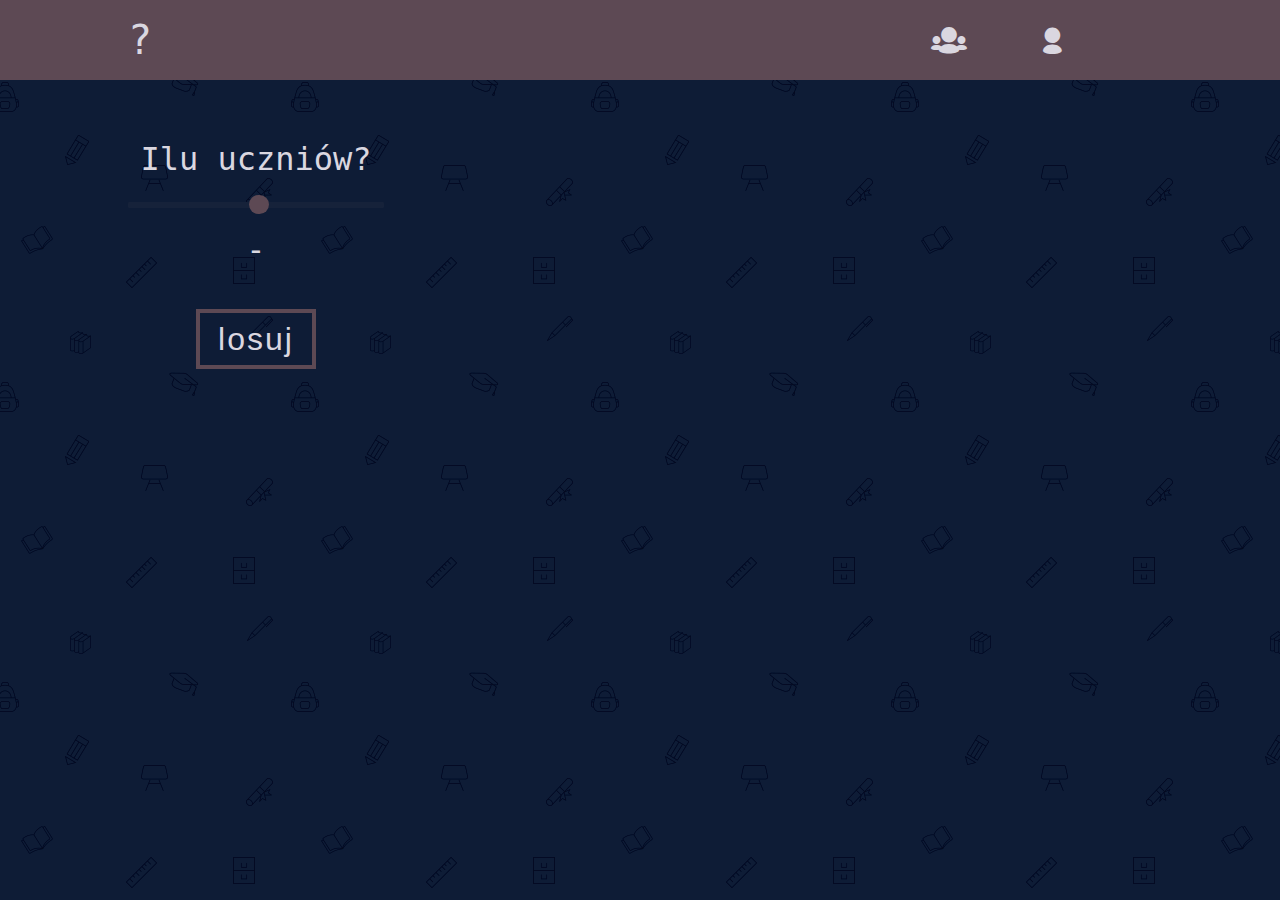
<file: jeden.html>
<!doctype html>
<head>
  <meta charset="utf-8">
  <title>Koło losujące wersja 2.0</title>
  <meta name="Szymon Nowacki">
  <link rel="stylesheet" href="css/styl.css">
  <link rel="stylesheet" href="css/gornyPanel.css">
  <link rel="stylesheet" href="css/suwak.css">
  <link rel="stylesheet" href="css/fontello.css"/>
  <link rel="stylesheet" href="css/przejscia.css"/>
  <link rel="stylesheet" href="css/responsywnosc.css"/>
  <link href="https://fonts.googleapis.com/css?family=Nova+Mono&display=swap" rel="stylesheet">

  <meta name='viewport' content='width=device-width, initial-scale=1.0'/>
  <style>
    .ikonka{
      font-size: 10rem;
    }
    .ikonka > span{
      font-size: 60px;
      position: relative;
    }
  </style>

</head>

<body>
  <nav id='baner'>
    <div id="logo"><a href='poradnik.html' id='nawigacja3'>?</a></div>
      <a href='index.html' id='nawigacja1'><i class='icon-users-1'></i></a>
      <a href='jeden.html' id='nawigacja2'><i class='icon-user-1'></i></a>
  </nav>
  <section id='pojemnik' class="przejscieLewo">
    <label for='uczniowie'>Ilu uczniów?</label>
    <input id='uczniowie' type='range' min='3' max='40'
    oninput="wyswietl(this.value, 'wyswietlUczniow2')" 
    onchange="wyswietl(this.value, 'wyswietlUczniow2')"/> 
    <div class="wyswietl" id='wyswietlUczniow2'>-</div>
    <input class='przycisk' type='submit' value='losuj' onclick='losujUcznia()'/>
 </section>
 <div id="wynik"></div>
 <div id='jajo'></div>

  <script src="js/losowaniePoj.js"></script>
  <script src="js/losowanieGrupa.js"></script>
  <script src='js/testy.js'></script>
  <script src="js/animacje.js"></script>
  <script src="js/listaUczniow.js"></script>
  <script src="https://ajax.googleapis.com/ajax/libs/jquery/3.4.1/jquery.min.js"></script>
  <script src='js/jajoWielkanocne.js'></script>

</body>
</html>
</file>
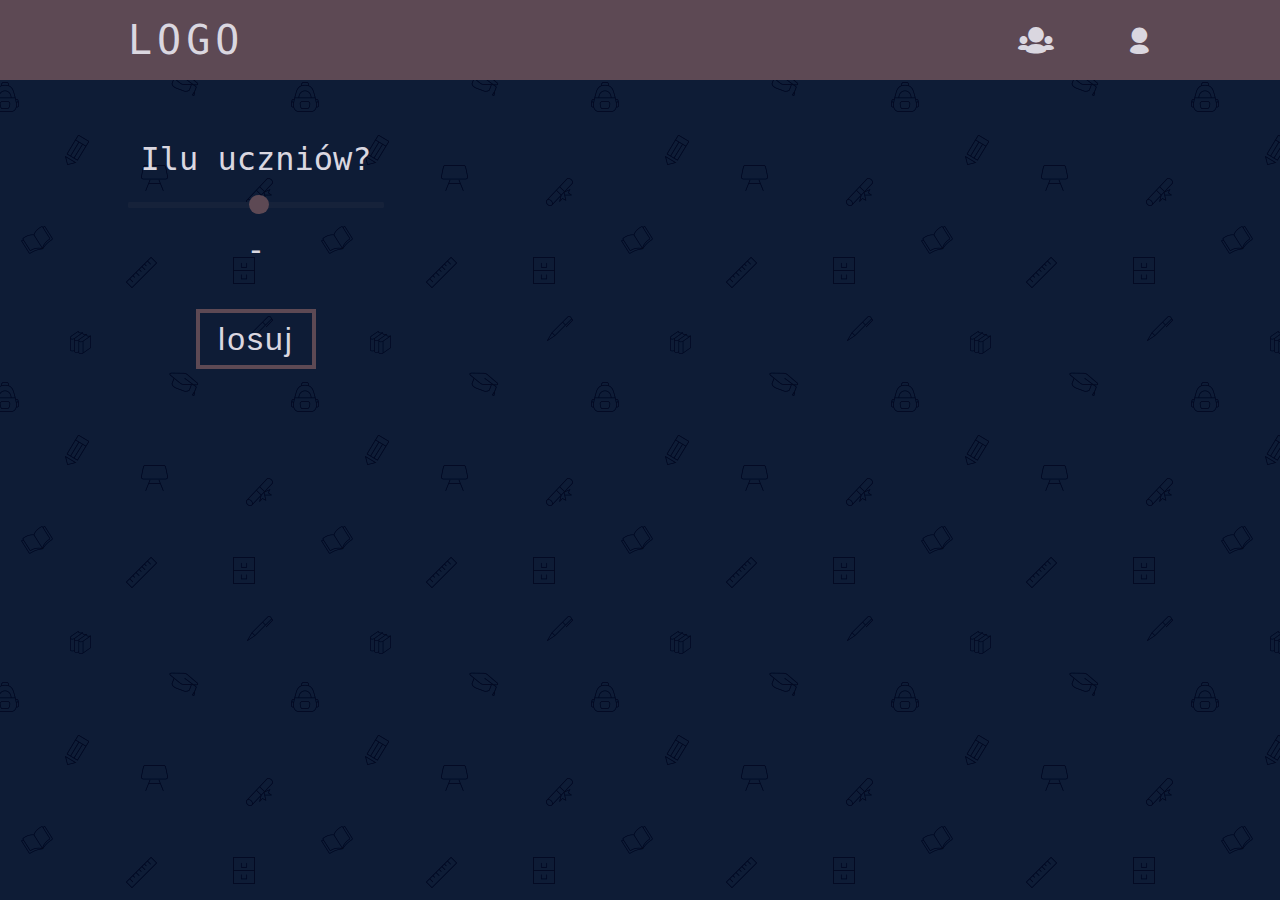
<file: losowaniePoj.html>
<!doctype html>
<head>
  <meta charset="utf-8">
  <title>Koło losujące wersja 2.0</title>
  <meta name="Szymon Nowacki">
  <link rel="stylesheet" href="css/styl.css">
  <link rel="stylesheet" href="css/gornyPanel.css">
  <link rel="stylesheet" href="css/suwak.css">
  <link rel="stylesheet" href="css/fontello.css"/>
  <link rel="stylesheet" href="css/przejscia.css"/>
  <link href="https://fonts.googleapis.com/css?family=Nova+Mono&display=swap" rel="stylesheet">
  <style>
    .ikonka{
      font-size: 10rem;
    }
    .ikonka > span{
      font-size: 60px;
      position: relative;
    }
  </style>

</head>

<body>
  <nav id='baner'>
      <div id="logo">LOGO</div>
      <a href='losowanieGrupa.html' class='nawigacja'><i class='icon-users-1'></i></a>
      <a href='losowaniePoj.html' class='nawigacja'><i class='icon-user-1'></i></a>
  </nav>
  <section id='pojemnik' class="przejscieLewo">
    <label for='uczniowie'>Ilu uczniów?</label>
    <input id='uczniowie' type='range' min='3' max='40'
    oninput="wyswietl(this.value, 'wyswietlUczniow2')" 
    onchange="wyswietl(this.value, 'wyswietlUczniow2')"/> 
    <div class="wyswietl" id='wyswietlUczniow2'>-</div>
    <input class='przycisk' type='submit' value='losuj' onclick='losujUcznia()'/>
 </section>
 <div id="wynik"></div>

  <script src="js/losowaniePoj.js"></script>
  <script src="js/losowanieGrupa.js"></script>
  <script src='js/testy.js'></script>
  <script src="js/animacje.js"></script>
  <script src="https://ajax.googleapis.com/ajax/libs/jquery/3.4.1/jquery.min.js"></script>

</body>
</html>
</file>
<file: css/styl.css>
body {
  margin: 0px;
  box-sizing: border-box;
  background-image: url(../img/school2.png);
  font-family: "PT Mono", monospace;
  -moz-user-select: none;
  -ms-user-select: none;
  user-select: none;
}

/*głowny obszar strony*/
#pojemnik {
  width: 40%;
  display: flex;
  flex-direction: column;
  align-items: center;
  margin-top: 60px;
  float: left;
}
#pojemnik > label,
.wyswietl {
  color: #dad7e0;
  font-size: xx-large;
}
.wyswietl {
  margin-bottom: 20px;
}
#pojemnik > input[type="range"] {
  display: block;
  width: 50%;
  height: 40px;
}

.przycisk {
  display: block;
  width: 120px;
  height: 60px;
  background: transparent;
  border: 4px solid #5d4954;
  outline: none;
  cursor: pointer;
  color: #dad7e0;
  font-size: xx-large;
  margin-top: 20px;
  background-position: 50% 50%;
  background-repeat: no-repeat;
  background-size: 0% 100%;
  transition: 0.5s;
  background-image: linear-gradient(#5d4954, #5d4954);
  letter-spacing: 2px;
}
#nawigacja3{
  color: #dad7e0;
  text-decoration: none;
}
img{
  margin: 50px;
}
.przycisk:hover {
  width: 140px;
  letter-spacing: 4px;
  background-size: 100% 100%;
}
label[for="grupy"] {
  float: left;
}
.dostosuj {
  font-size: 30px;
  color: #dad7e0;
  margin: 10px;
  cursor: pointer;
}
.dostosuj:hover {
  animation: obrot 2s;
}
label[for="uczniowie"] {
  float: left;
}
#jajo{
  color: #dad7e0;
  font-size: 40px;
  position: fixed;
  right: 200px;
  bottom: 200px;
}

#jajo::after{
  content: "";
  position: absolute;
  width: 3px;
  height: 100%;
  border-right: 3px solid #5d4954;
  animation: fade 1s infinite;
}


/*obszar wyniku*/
.ikonka {
  display: none;
  display: block;
  color: #dad7e0;
  font-size: 40px;
  float: left;
  cursor: pointer;
  animation: fade 1s;
}
.ikonka > span {
  color: #5d4954;
  font-size: 15px;
  position: relative;
  left: -48%;
  z-index: 1;
}

#ikony {
  align-items: center;
  margin: 60px;
  width: 50%;
  float: left;
}

#ikony > p {
  font-size: xx-large;
  color: #dad7e0;
}
#ostrzezenie {
  font-size: 320px;
  color: #5d4954;
  animation: puls 1s;
  transform-origin: 25% 50%;
  text-align: center;
  align-items: center;
}

#wynik {
  margin-left: 30%;
  margin-top: 100px;
}
#wynik > .ikonka {
  font-size: 200px;
}
#wynik > .ikonka > span {
  font-size: 77px;
}

/*animacje*/
@keyframes fade {
  0% {
    opacity: 0;
  }
  100% {
    opacity: 1;
  }
}
@keyframes puls {
  0% {
    opacity: 0;
    transform: scale(0);
  }
  60% {
    transform: scale(1.2);
  }
  80% {
    transform: scale(0.8);
  }
  100% {
    opacity: 1;
    transform: scale(1);
  }
}
@keyframes obrot {
  0% {
    transform: rotate(0deg);
  }

  100% {
    transform: rotate(359deg);
  }
}
</file>
<file: css/gornyPanel.css>
#baner{
    width:100%;
    display: flex;
    background-color: #5d4954;
    height: 80px;
    align-items: center;
}

#baner > a{
  color: #dad7e0;
  text-decoration: none;
  display: flex;
  position: relative;
  left: 70%;
  margin-right: 5%;
  font-size: 30px;
  font-weight: 50;
  font-family: 'PT Mono', monospace;
  text-transform: uppercase;
  transition: 0.6s ease;
}
#logo{
    color: #dad7e0;
    font-size: 40px;
    font-weight: 200;
    font-family: 'PT Mono', monospace;
    letter-spacing: 5px;
    position: relative;
    left: 10%;
}
/*#nawigacja1:focus {
  border-radius: 1000px;
  background: #3b3136;
  padding: 15px 15px 15px 10px;
}
#nawigacja2:focus {
  border-radius: 1000px;
  background: #3b3136;
  padding: 12px;
}*/
</file>
<file: css/suwak.css>
input[type=range] {
    -webkit-appearance: none;
    width: 100%;
    margin: 6.5px 0;
    background: transparent;
  }
  input[type=range]:focus {
    outline: none;
  }
  input[type=range]::-webkit-slider-runnable-track {
    width: 100%;
    height: 6px;
    cursor: pointer;
    background: #16223a;
    border-radius: 1.3px;
  }
  input[type=range]::-webkit-slider-thumb {
    height: 19px;
    width: 20px;
    border-radius: 20px;
    background: #5d4954;
    cursor: pointer;
    -webkit-appearance: none;
    margin-top: -6.7px;
  }
  input[type=range]:focus::-webkit-slider-runnable-track {
    background: #16223a;
  }
  input[type=range]::-moz-range-track {
    width: 100%;
    height: 6px;
    cursor: pointer;
    background: #16223a;
    border-radius: 1.3px;
  }
  input[type=range]::-moz-range-thumb {
    height: 19px;
    width: 20px;
    border-radius: 20px;
    background: #5d4954;
    cursor: pointer;
  }
  input[type=range]::-ms-track {
    width: 100%;
    height: 6px;
    cursor: pointer;
    background: transparent;
    border-color: transparent;
    color: transparent;
  }
  input[type=range]::-ms-fill-lower {
    background: #16223a;
    border-radius: 2.6px;
  }
  input[type=range]::-ms-fill-upper {
    background: #16223a;
    border-radius: 2.6px;
  }
  input[type=range]::-ms-thumb {
    height: 19px;
    width: 20px;
    border-radius: 20px;
    background: #5d4954;
    cursor: pointer;
    height: 6px;
  }
  input[type=range]:focus::-ms-fill-lower {
    background: #16223a;
  }
  input[type=range]:focus::-ms-fill-upper {
    background: #16223a;
  }
</file>
<file: css/fontello.css>
@font-face {
  font-family: 'fontello';
  src: url('../font/fontello.eot?82319490');
  src: url('../font/fontello.eot?82319490#iefix') format('embedded-opentype'),
       url('../font/fontello.woff2?82319490') format('woff2'),
       url('../font/fontello.woff?82319490') format('woff'),
       url('../font/fontello.ttf?82319490') format('truetype'),
       url('../font/fontello.svg?82319490#fontello') format('svg');
  font-weight: normal;
  font-style: normal;
}
/* Chrome hack: SVG is rendered more smooth in Windozze. 100% magic, uncomment if you need it. */
/* Note, that will break hinting! In other OS-es font will be not as sharp as it could be */
/*
@media screen and (-webkit-min-device-pixel-ratio:0) {
  @font-face {
    font-family: 'fontello';
    src: url('../font/fontello.svg?82319490#fontello') format('svg');
  }
}
*/
 
 [class^="icon-"]:before, [class*=" icon-"]:before {
  font-family: "fontello";
  font-style: normal;
  font-weight: normal;
  speak: none;
 
  display: inline-block;
  text-decoration: inherit;
  width: 1em;
  margin-right: .2em;
  text-align: center;
  /* opacity: .8; */
 
  /* For safety - reset parent styles, that can break glyph codes*/
  font-variant: normal;
  text-transform: none;
 
  /* fix buttons height, for twitter bootstrap */
  line-height: 1em;
 
  /* Animation center compensation - margins should be symmetric */
  /* remove if not needed */
  margin-left: .2em;
 
  /* you can be more comfortable with increased icons size */
  /* font-size: 120%; */
 
  /* Font smoothing. That was taken from TWBS */
  -webkit-font-smoothing: antialiased;
  -moz-osx-font-smoothing: grayscale;
 
  /* Uncomment for 3D effect */
  /* text-shadow: 1px 1px 1px rgba(127, 127, 127, 0.3); */
}
 
.icon-attention:before { content: '\e800'; } /* '' */
.icon-users-2:before { content: '\e801'; } /* '' */
.icon-cog:before { content: '\e802'; } /* '' */
.icon-th-list:before { content: '\e809'; } /* '' */
.icon-user-1:before { content: '\e80a'; } /* '' */
.icon-users-1:before { content: '\e80b'; } /* '' */
.icon-user-2:before { content: '\e80e'; } /* '' */
.icon-spin3:before { content: '\e832'; } /* '' */
</file>
<file: css/przejscia.css>
.przejsciePrawo{
    animation: zPrawej 0.5s ease-out;
}
@keyframes zPrawej{
    0%{
        transform: translateX(10%);
        opacity: 0;
    }
    90%{
        transform: translateX(-3%);
    }
    100%{
        transform: translateX(0%);
        opacity: 1;
    }
}

.przejscieLewo{
    animation: zLewej 0.5s ease-out;
}
@keyframes zLewej{
    0%{
        transform: translateX(-10%);
        opacity: 0;
    }
    90%{
        transform: translateX(3%);
    }
    100%{
        transform: translateX(0%);
        opacity: 1;
    }
}
</file>
<file: css/responsywnosc.css>
@media only screen 
and (max-width: 1300px){
    .ikonka{
        font-size: 37px;
    }
    .ikonka > span{
        font-size: 14.5px;
    }


}
@media only screen 
and (max-width: 1200px){
    #ikony{
        width: 90%;
    }
    .ikonka{
        font-size: 37px;
    }
    .ikonka > span{
        font-size: 14px;
    }
    #pojemnik{
        width: 100%
    }
    #wynik{
        margin-left: 35%;
    }
}

@media only screen 
and (max-width: 870px){
    #baner > a{
        left: 60%;
    }
@media only screen 
and (max-width : 740px) {

    #pojemnik > label{
        font-size: 27px;
    }
    .przycisk{
        font-size: 30px;
        width: 110px;
        height: 55px;
    }


}
@media only screen 
and (max-width : 680px) {
    #pojemnik > label, .wyswietl{
        font-size: 25px;
    }
    .przycisk{
        font-size: 25px;
        width: 90px;
        height: 45px;
    }
    .przycisk:hover{
        width: 100px;
        letter-spacing: 4px;
        background-size: 100% 100%;
    }
    #baner > a{
        left: 50%;
    }
    .wyswietl{
        margin-bottom: 20px;
    }
    #ikony{
        margin-left: 20px;
    }
    .ikonka{
        font-size: 32px;
    }
    .ikonka > span{
        font-size: 13px;
    }

}
@media only screen
and (max-width: 562px){
    #baner > a{
        left: 40%;
    }

    #wynik > .ikonka{
        font-size: 160px;
    }
    #wynik > .ikonka > span{
        font-size: 62px;
    }
    #wynik{
        margin-left: 30%;
    }
}

@media only screen
and (max-width: 360px){
    #baner > a{
        left: 30%;
    }
    #baner{
        width: 100%
    }
    #logo{
        font-size: 25px;
    }
    #ostrzezenie{
        font-size: 180px;
    }
}
}
</file>
